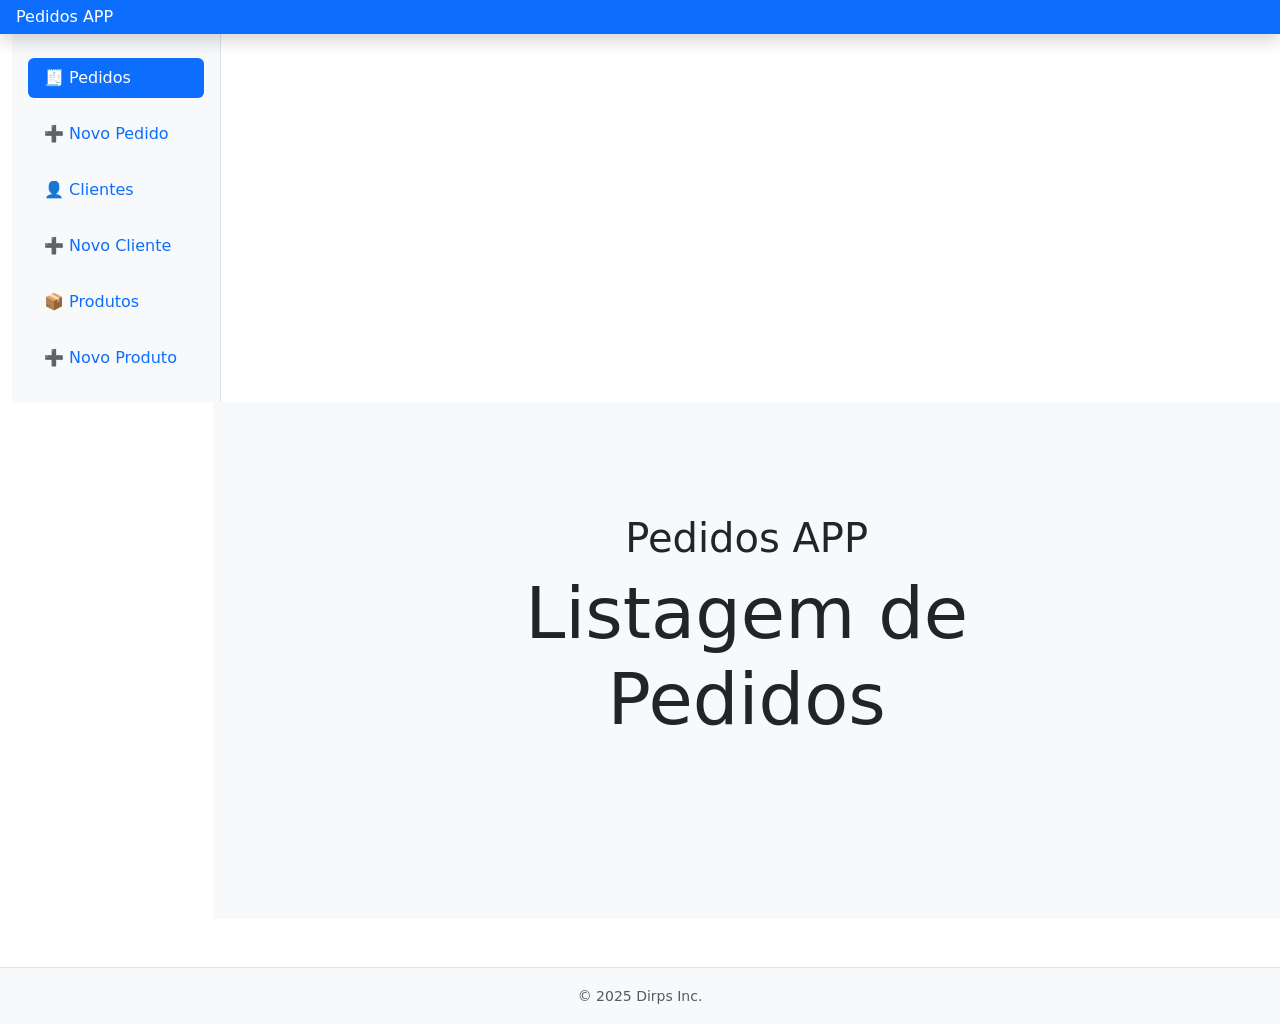
<file: index.html>
<!DOCTYPE html>
<html lang="pt-br">
<head>
    <meta charset="UTF-8">
    <meta name="viewport" content="width=device-width, initial-scale=1.0">
    <title>Pedidos APP</title>
    <script>
    window.location.href = "pages/pedidos.html";
  </script>
    <link rel="stylesheet" href="styles/style.css">
</head>
<body>
</body>
</html>
</file>
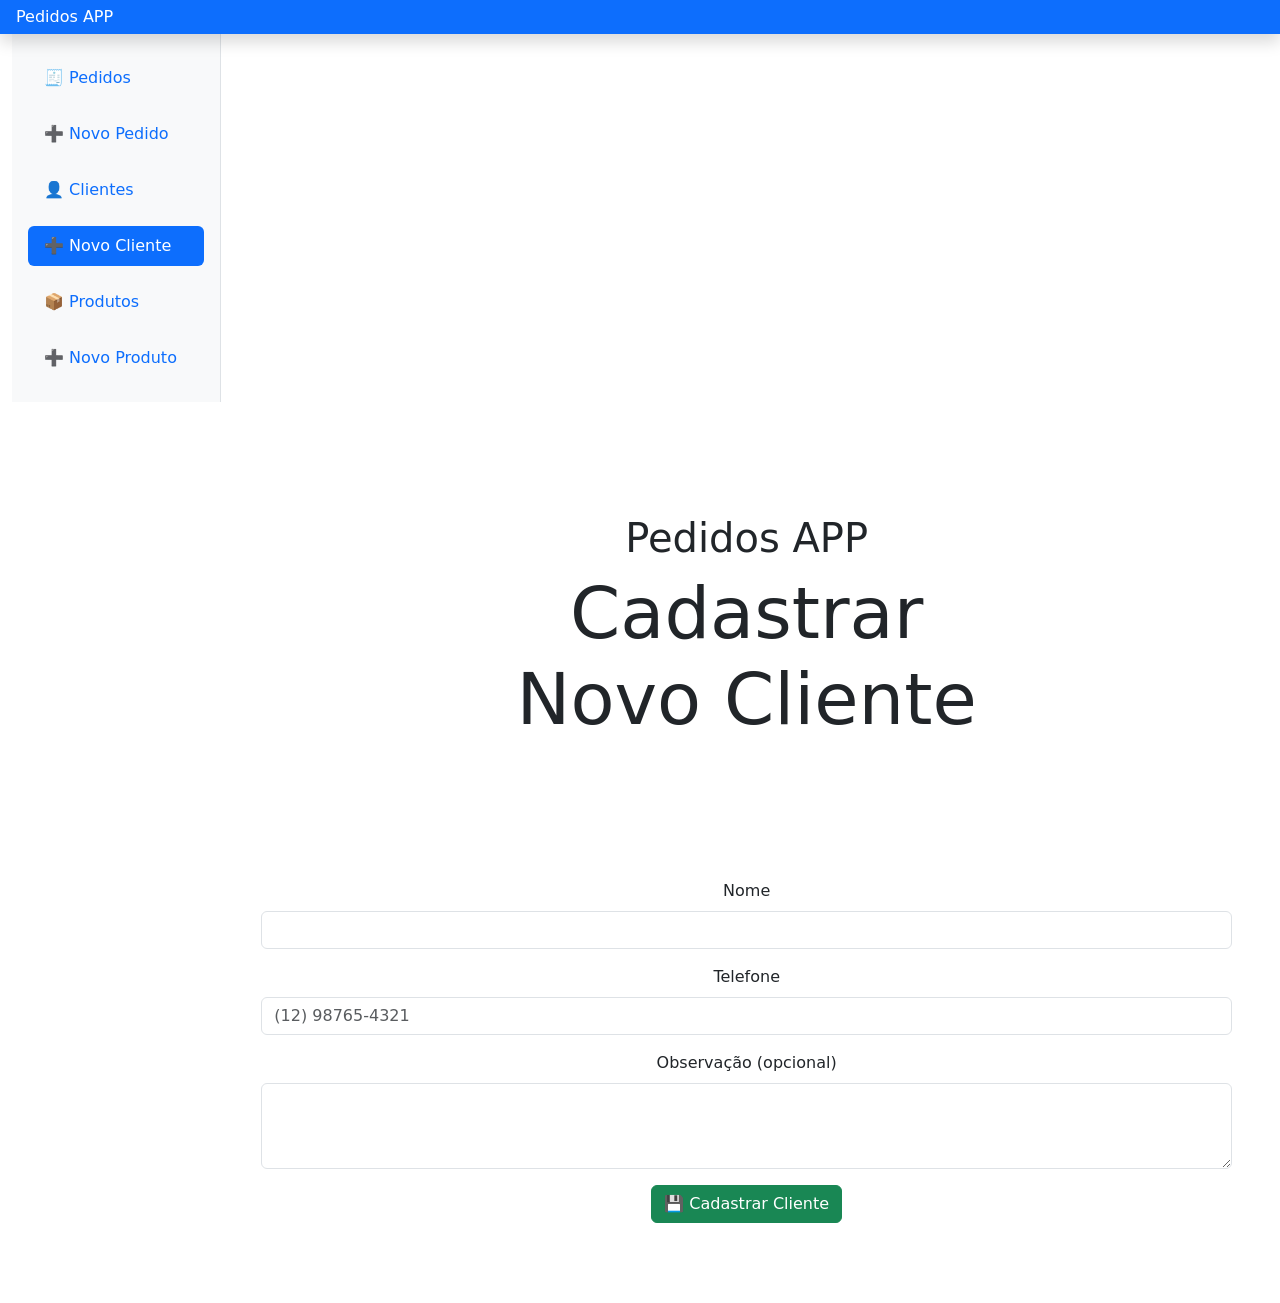
<file: pages/cadastrarCliente.html>
<!DOCTYPE html>
<html lang="pt-br">

<head>
    <meta charset="UTF-8">
    <meta name="viewport" content="width=device-width, initial-scale=1.0">
    <title>Pedidos APP</title>
    <link href="https://cdn.jsdelivr.net/npm/bootstrap@5.3.7/dist/css/bootstrap.min.css" rel="stylesheet"
        integrity="sha384-LN+7fdVzj6u52u30Kp6M/trliBMCMKTyK833zpbD+pXdCLuTusPj697FH4R/5mcr" crossorigin="anonymous">
    <script src="https://cdn.jsdelivr.net/npm/bootstrap@5.3.3/dist/js/bootstrap.bundle.min.js"></script>
</head>

<body>
    <header class="navbar navbar-dark sticky-top bg-primary flex-md-nowrap p-0 shadow">
        <a class="navbar-brand col-md-3 col-lg-2 me-0 px-3 fs-6 text-white" href="#">Pedidos APP</a>
        <button class="navbar-toggler d-md-none collapsed" type="button" data-bs-toggle="offcanvas"
            data-bs-target="#sidebarMenu" aria-controls="sidebarMenu" aria-label="Toggle navigation">
            <span class="navbar-toggler-icon"></span>
        </button>
    </header>

    <div class="container-fluid">
        <div class="row">
            <!-- Sidebar -->
            <div id="sidebar-container"></div>

            <main class="col-md-9 ms-sm-auto col-lg-10 px-md-4 py-3">
                <section class="py-5 text-center container">
                    <div class="row py-lg-5">
                        <div class="col-lg-6 col-md-8 mx-auto mb-5">
                            <h1>Pedidos APP</h1>
                            <p class="display-2">Cadastrar Novo Cliente</p>
                        </div>
                    </div>

                    <div class="container mt-4">
                        <form id="form-cliente">
                            <div class="mb-3">
                                <label for="nome" class="form-label">Nome</label>
                                <input type="text" class="form-control" id="nome" name="nome" required>
                            </div>

                            <div class="mb-3">
                                <label for="telefone" class="form-label">Telefone</label>
                                <input type="tel" class="form-control" id="telefone" name="telefone"
                                    placeholder="(12) 98765-4321" required>
                            </div>

                            <div class="mb-3">
                                <label for="observacao" class="form-label">Observação (opcional)</label>
                                <textarea class="form-control" id="observacao" name="observacao" rows="3"></textarea>
                            </div>

                            <button type="submit" class="btn btn-success">💾 Cadastrar Cliente</button>
                        </form>

                        <div id="mensagem" class="mt-3"></div>
                    </div>

                </section>
                <script src="../scripts/sidebar.js"></script>
                <script src="../scripts/cadastrarCliente.js"></script>
            </main>
        </div>

        <footer class="rodape">

        </footer>
    </div>

    <footer class="rodape">

    </footer>
</body>

</html>
</file>
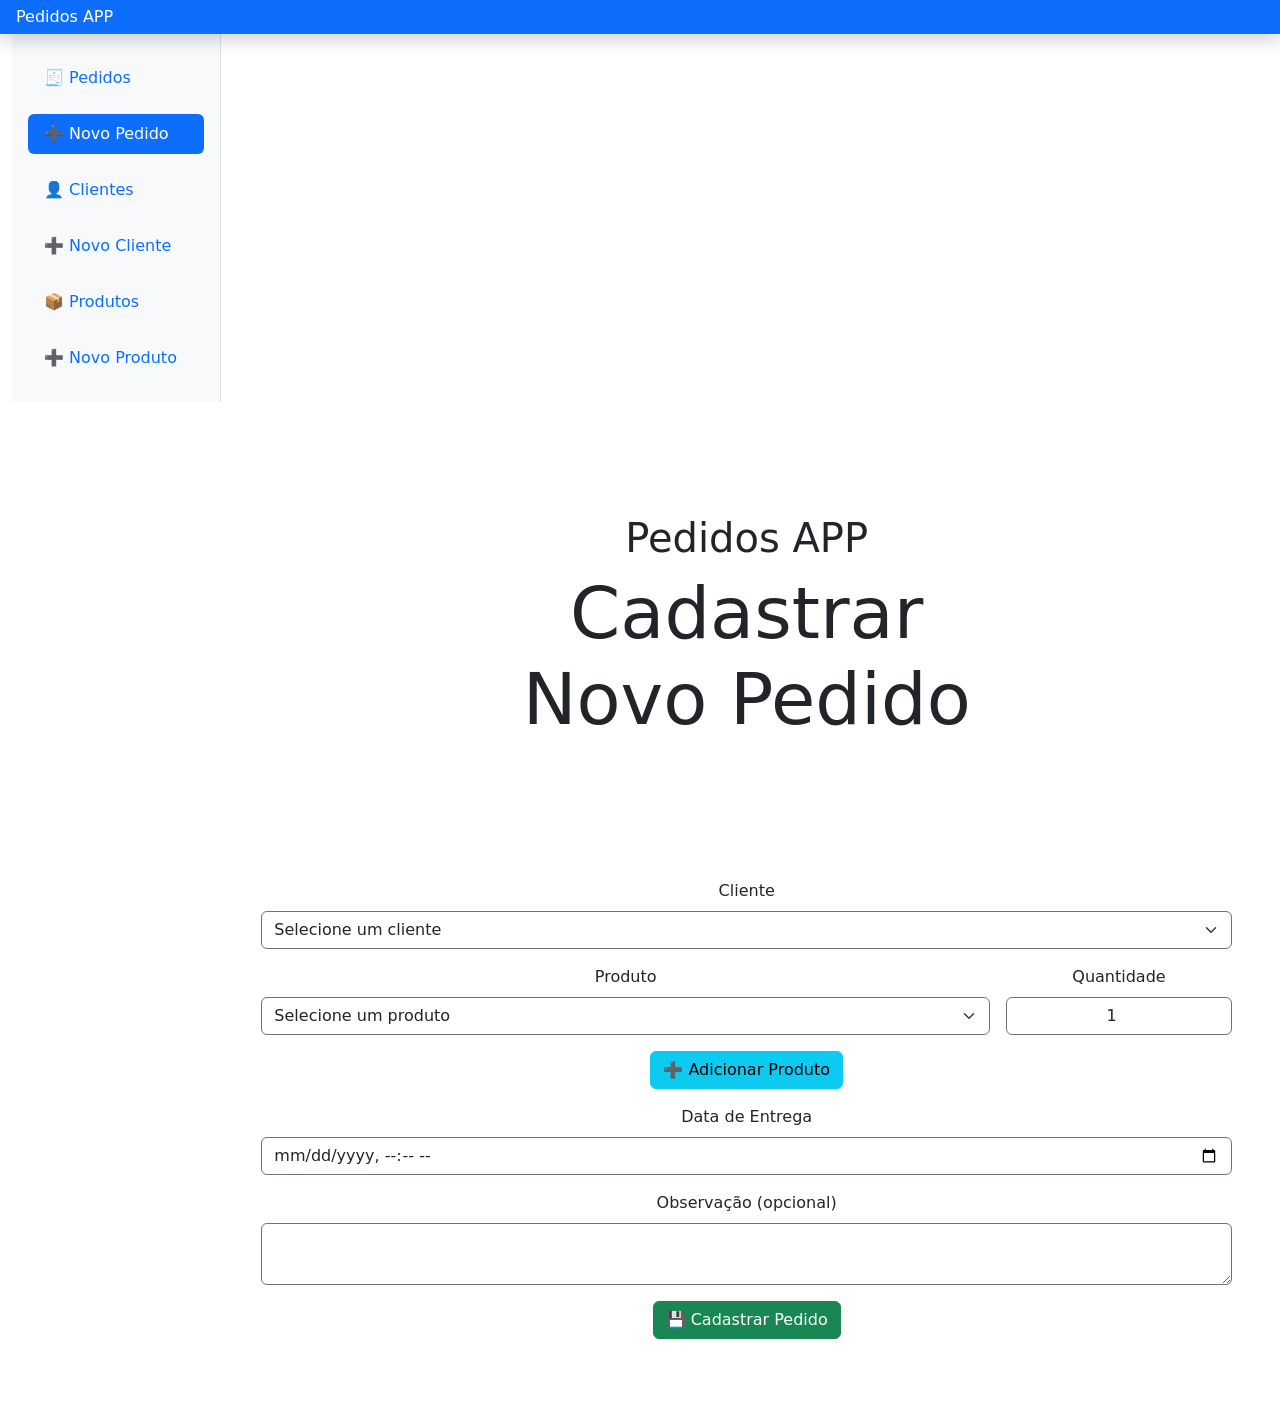
<file: pages/cadastrarPedido.html>
<!DOCTYPE html>
<html lang="pt-br">

<head>
    <meta charset="UTF-8">
    <meta name="viewport" content="width=device-width, initial-scale=1.0">
    <title>Pedidos APP</title>
    <link href="https://cdn.jsdelivr.net/npm/bootstrap@5.3.7/dist/css/bootstrap.min.css" rel="stylesheet"
        integrity="sha384-LN+7fdVzj6u52u30Kp6M/trliBMCMKTyK833zpbD+pXdCLuTusPj697FH4R/5mcr" crossorigin="anonymous">
    <script src="https://cdn.jsdelivr.net/npm/bootstrap@5.3.3/dist/js/bootstrap.bundle.min.js"></script>
</head>

<body>
    <header class="navbar navbar-dark sticky-top bg-primary flex-md-nowrap p-0 shadow">
        <a class="navbar-brand col-md-3 col-lg-2 me-0 px-3 fs-6 text-white" href="#">Pedidos APP</a>
        <button class="navbar-toggler d-md-none collapsed" type="button" data-bs-toggle="offcanvas"
            data-bs-target="#sidebarMenu" aria-controls="sidebarMenu" aria-label="Toggle navigation">
            <span class="navbar-toggler-icon"></span>
        </button>
    </header>

    <div class="container-fluid">
        <div class="row">
            <!-- Sidebar -->
            <div id="sidebar-container"></div>

            <main class="col-md-9 ms-sm-auto col-lg-10 px-md-4 py-3">
                <section class="py-5 text-center container">
                    <div class="row py-lg-5">
                        <div class="col-lg-6 col-md-8 mx-auto mb-5">
                            <h1>Pedidos APP</h1>
                            <p class="display-2">Cadastrar Novo Pedido</p>
                        </div>
                    </div>

                    <div class="container mt-4">
                        <form id="form-pedido">
                            <div class="mb-3">
                                <label for="cliente" class="form-label">Cliente</label>
                                <select id="cliente" class="form-select border border-secondary" required>
                                    <option value="">Selecione um cliente</option>
                                </select>
                            </div>

                            <div id="produtos-container">
                                <div class="mb-3 produto-item d-flex gap-3 align-items-end">
                                    <div class="flex-grow-1 col-8">
                                        <label class="form-label">Produto</label>
                                        <select class="form-select produto-select border border-secondary" required>
                                            <option value="">Selecione um produto</option>
                                            <!-- opções via JS -->
                                        </select>
                                    </div>
                                    <div>
                                        <label class="form-label">Quantidade</label>
                                        <input type="number" class="form-control quantidade-input text-center border border-secondary" min="1" value="1"
                                            required>
                                    </div>
                                </div>
                            </div>


                            <button type="button" id="adicionar-produto" class="btn btn-info mb-3">➕ Adicionar
                                Produto</button>

                            <div class="mb-3">
                                <label for="dataEntrega" class="form-label">Data de Entrega</label>
                                <input type="datetime-local" id="dataEntrega" class="form-control border border-secondary" required>
                            </div>

                            <div class="mb-3">
                                <label for="observacao" class="form-label">Observação (opcional)</label>
                                <textarea id="observacao" class="form-control border border-secondary" rows="2"></textarea>
                            </div>

                            <button type="submit" class="btn btn-success">💾 Cadastrar Pedido</button>
                        </form>

                        <div id="mensagem" class="mt-3"></div>
                    </div>

                </section>
                <script src="../scripts/sidebar.js"></script>
                <script src="../scripts/cadastrarPedido.js"></script>
            </main>
        </div>

        <footer class="rodape">

        </footer>
    </div>

    <footer class="rodape">

    </footer>
</body>

</html>
</file>
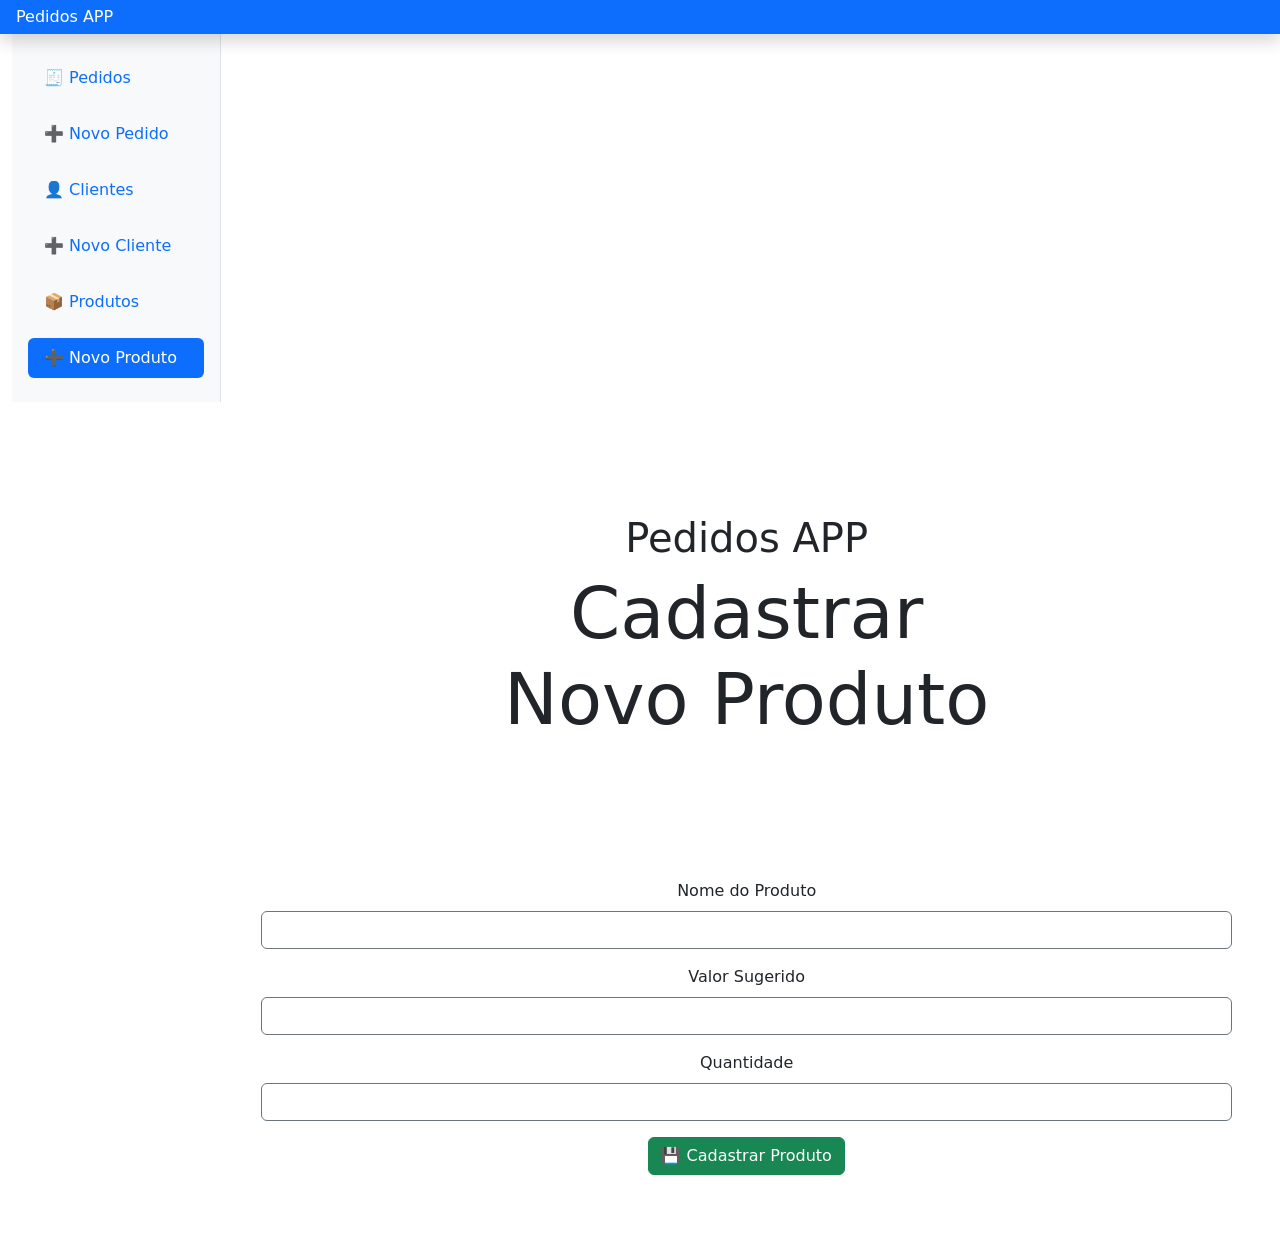
<file: pages/cadastrarProduto.html>
<!DOCTYPE html>
<html lang="pt-br">

<head>
    <meta charset="UTF-8">
    <meta name="viewport" content="width=device-width, initial-scale=1.0">
    <title>Pedidos APP</title>
    <link href="https://cdn.jsdelivr.net/npm/bootstrap@5.3.7/dist/css/bootstrap.min.css" rel="stylesheet"
        integrity="sha384-LN+7fdVzj6u52u30Kp6M/trliBMCMKTyK833zpbD+pXdCLuTusPj697FH4R/5mcr" crossorigin="anonymous">
    <script src="https://cdn.jsdelivr.net/npm/bootstrap@5.3.3/dist/js/bootstrap.bundle.min.js"></script>
</head>

<body>
    <header class="navbar navbar-dark sticky-top bg-primary flex-md-nowrap p-0 shadow">
        <a class="navbar-brand col-md-3 col-lg-2 me-0 px-3 fs-6 text-white" href="#">Pedidos APP</a>
        <button class="navbar-toggler d-md-none collapsed" type="button" data-bs-toggle="offcanvas"
            data-bs-target="#sidebarMenu" aria-controls="sidebarMenu" aria-label="Toggle navigation">
            <span class="navbar-toggler-icon"></span>
        </button>
    </header>

    <div class="container-fluid">
        <div class="row">
            <!-- Sidebar -->
            <div id="sidebar-container"></div>

            <main class="col-md-9 ms-sm-auto col-lg-10 px-md-4 py-3">
                <section class="py-5 text-center container">
                    <div class="row py-lg-5">
                        <div class="col-lg-6 col-md-8 mx-auto mb-5">
                            <h1>Pedidos APP</h1>
                            <p class="display-2">Cadastrar Novo Produto</p>
                        </div>
                    </div>

                    <div class="container mt-4">
                        <form id="form-produto">
                            <div class="mb-3">
                                <label for="nome" class="form-label">Nome do Produto</label>
                                <input type="text" class="form-control border border-secondary" id="nome" name="nome" required>
                            </div>

                            <div class="mb-3">
                                <label for="valor" class="form-label">Valor Sugerido</label>
                                <input type="number" class="form-control border border-secondary" id="valor" name="valor" step="0.01" required>
                            </div>

                            <div class="mb-3">
                                <label for="quantidade" class="form-label">Quantidade</label>
                                <input type="number" class="form-control border border-secondary" id="quantidade" name="quantidade" required>
                            </div>

                            <button type="submit" class="btn btn-success">💾 Cadastrar Produto</button>
                        </form>

                        <div id="mensagem" class="mt-3"></div>
                    </div>


                </section>
                <script src="../scripts/sidebar.js"></script>
                <script src="../scripts/cadastrarProduto.js"></script>
            </main>
        </div>

        <footer class="rodape">

        </footer>
    </div>

    <footer class="rodape">

    </footer>
</body>

</html>
</file>
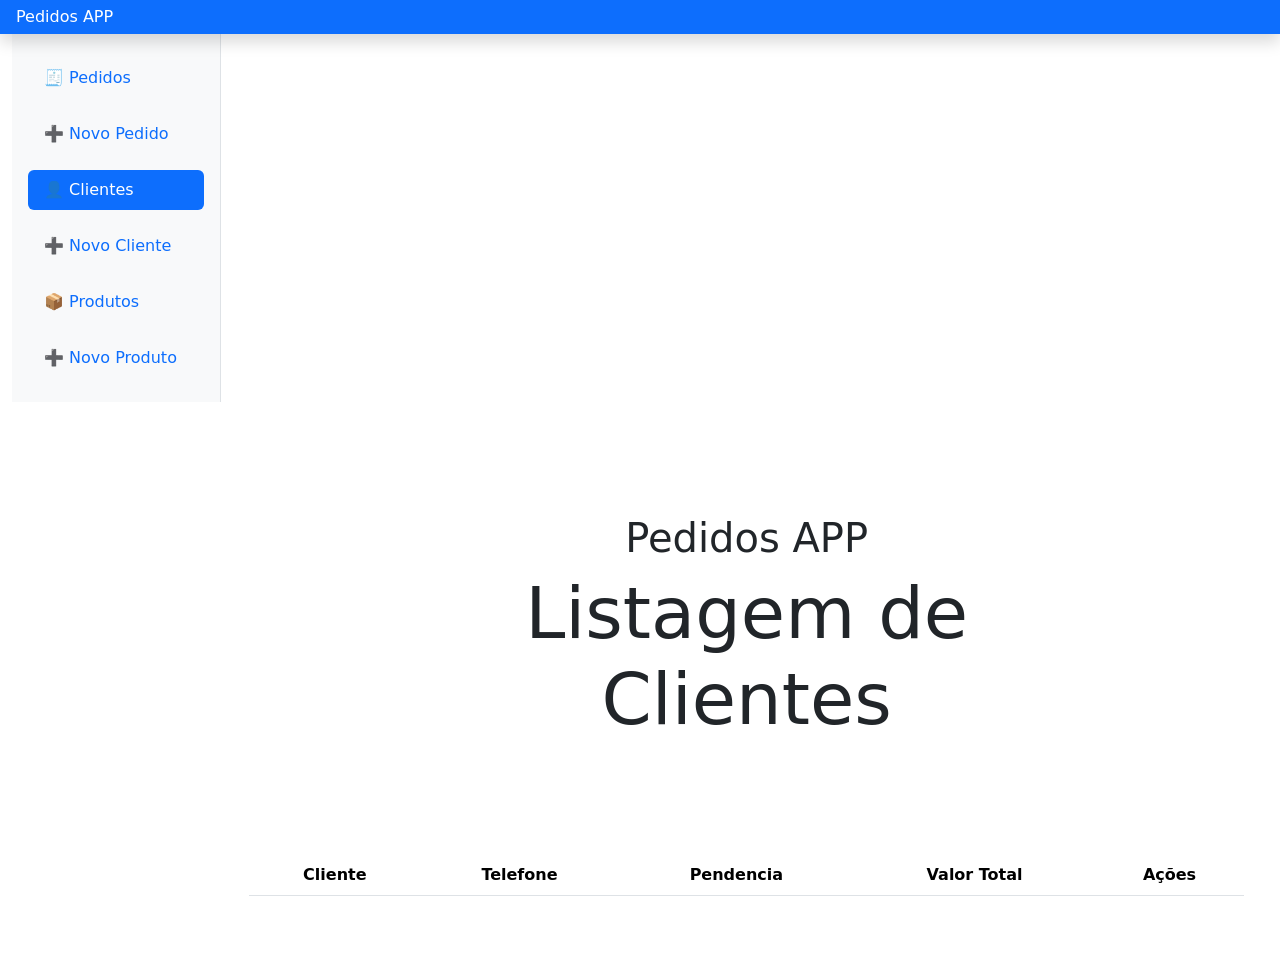
<file: pages/clientes.html>
<!DOCTYPE html>
<html lang="pt-br">

<head>
    <meta charset="UTF-8">
    <meta name="viewport" content="width=device-width, initial-scale=1.0">
    <title>Pedidos APP</title>
    <link href="https://cdn.jsdelivr.net/npm/bootstrap@5.3.7/dist/css/bootstrap.min.css" rel="stylesheet"
        integrity="sha384-LN+7fdVzj6u52u30Kp6M/trliBMCMKTyK833zpbD+pXdCLuTusPj697FH4R/5mcr" crossorigin="anonymous">
    <script src="https://cdn.jsdelivr.net/npm/bootstrap@5.3.3/dist/js/bootstrap.bundle.min.js"></script>
</head>

<body>
    <header class="navbar navbar-dark sticky-top bg-primary flex-md-nowrap p-0 shadow">
        <a class="navbar-brand col-md-3 col-lg-2 me-0 px-3 fs-6 text-white" href="#">Pedidos APP</a>
        <button class="navbar-toggler d-md-none collapsed" type="button" data-bs-toggle="offcanvas"
            data-bs-target="#sidebarMenu" aria-controls="sidebarMenu" aria-label="Toggle navigation">
            <span class="navbar-toggler-icon"></span>
        </button>
    </header>

    <div class="container-fluid">
        <div class="row">
            <!-- Sidebar -->
            <div id="sidebar-container"></div>

            <main class="col-md-9 ms-sm-auto col-lg-10 px-md-4 py-3">
                <section class="py-5 text-center container">
                    <div class="row py-lg-5">
                        <div class="col-lg-6 col-md-8 mx-auto mb-5">
                            <h1>Pedidos APP</h1>
                            <p class="display-2">Listagem de Clientes</p>
                        </div>
                    </div>

                    <div class="table-responsive">
                        <table class="table table-striped">
                            <thead>
                                <tr>
                                    <th>Cliente</th>
                                    <th>Telefone</th>
                                    <th>Pendencia</th>
                                    <th>Valor Total</th>
                                    <th>Ações</th>
                                </tr>
                            </thead>
                            <tbody id="lista-clientes" class="table-group-divider">
                                <!-- Aqui o JS vai injetar os dados -->
                            </tbody>
                        </table>
                    </div>
                </section>
                <script src="../scripts/sidebar.js"></script>
                <script src="../scripts/clientes.js"></script>
            </main>
        </div>

        <footer class="rodape">

        </footer>
    </div>
</body>

</html>
</file>
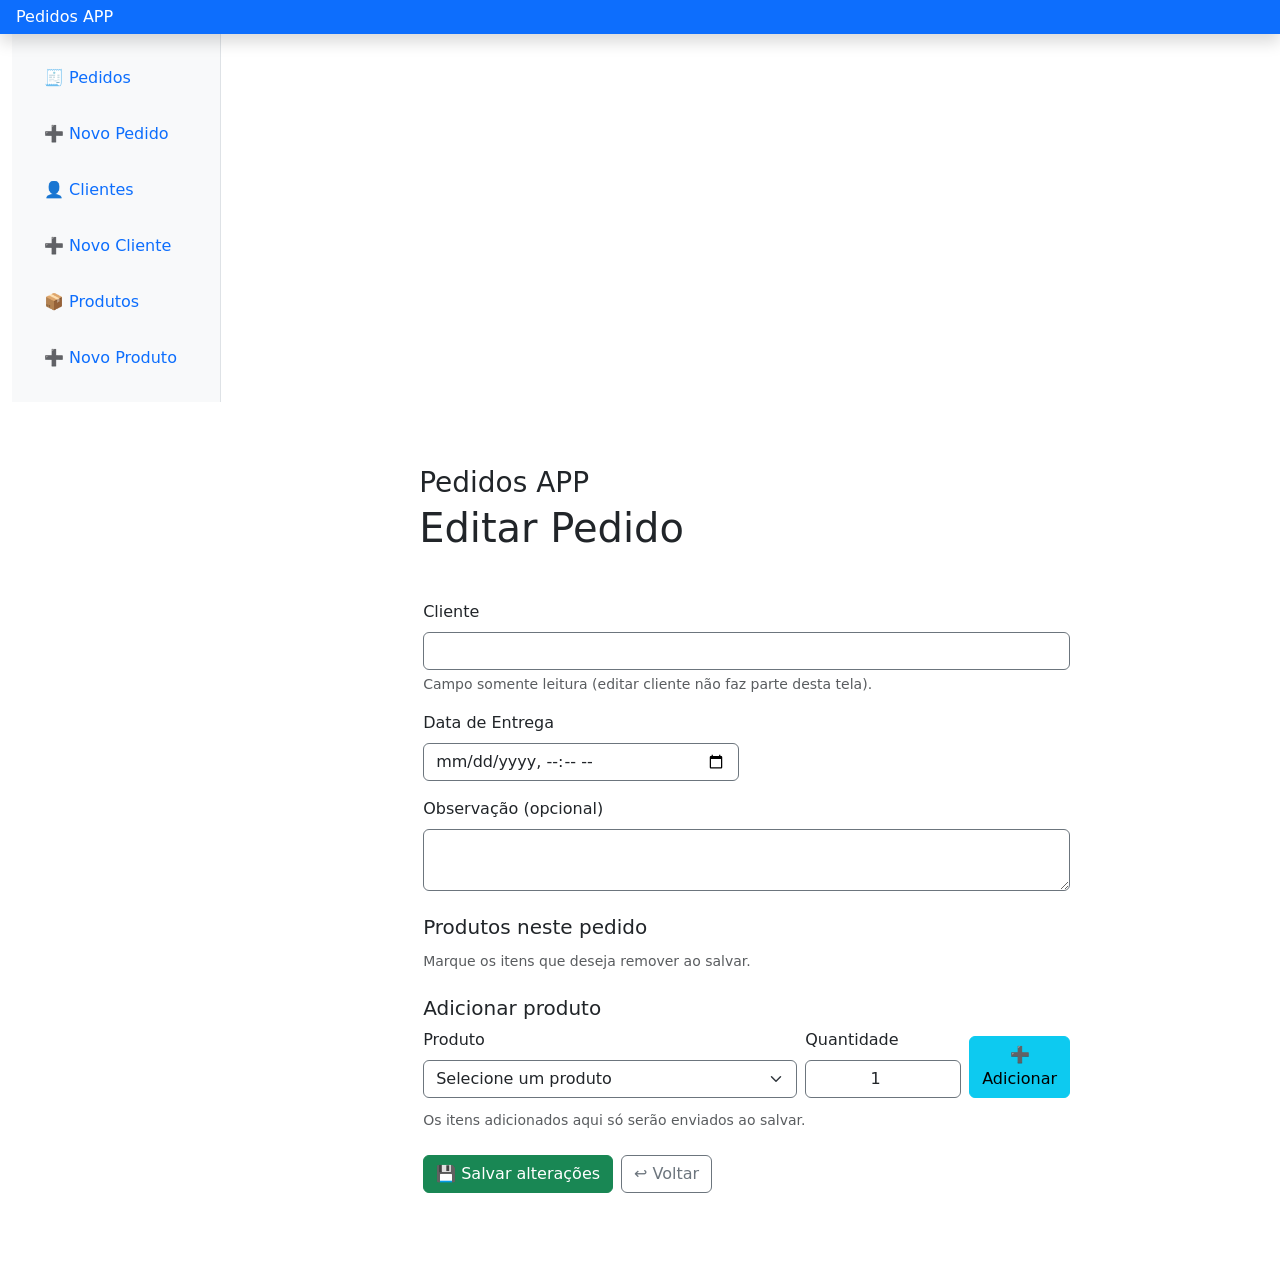
<file: pages/editarPedido.html>
<!DOCTYPE html>
<html lang="pt-br">

<head>
  <meta charset="UTF-8">
  <meta name="viewport" content="width=device-width, initial-scale=1.0">
  <title>Pedidos APP</title>
  <link href="https://cdn.jsdelivr.net/npm/bootstrap@5.3.7/dist/css/bootstrap.min.css" rel="stylesheet"
    integrity="sha384-LN+7fdVzj6u52u30Kp6M/trliBMCMKTyK833zpbD+pXdCLuTusPj697FH4R/5mcr" crossorigin="anonymous">
  <script src="https://cdn.jsdelivr.net/npm/bootstrap@5.3.3/dist/js/bootstrap.bundle.min.js"></script>
</head>

<body>
  <header class="navbar navbar-dark sticky-top bg-primary flex-md-nowrap p-0 shadow">
    <a class="navbar-brand col-md-3 col-lg-2 me-0 px-3 fs-6 text-white" href="#">Pedidos APP</a>
    <button class="navbar-toggler d-md-none collapsed" type="button" data-bs-toggle="offcanvas"
      data-bs-target="#sidebarMenu" aria-controls="sidebarMenu" aria-label="Toggle navigation">
      <span class="navbar-toggler-icon"></span>
    </button>
  </header>

  <div class="container-fluid">
    <div class="row">
      <!-- Sidebar -->
      <div id="sidebar-container"></div>

      <main class="col-md-9 ms-sm-auto col-lg-10 px-md-4 py-3">
        <section class="py-5 container">
          <div class="row">
            <div class="col-lg-8 col-md-10 mx-auto mb-4">
              <h1 class="h3 mb-1">Pedidos APP</h1>
              <p class="display-6">Editar Pedido</p>
            </div>
          </div>

          <div class="container mt-2">
            <form id="form-pedido" class="col-lg-8 col-md-10 mx-auto">
              <!-- Cabeçalho -->
              <div class="mb-3">
                <label class="form-label">Cliente</label>
                <input id="nomeCliente" type="text" class="form-control border border-secondary" readonly>
                <div class="form-text">Campo somente leitura (editar cliente não faz parte desta tela).</div>
              </div>

              <div class="row g-3">
                <div class="col-md-6">
                  <label for="dataEntrega" class="form-label">Data de Entrega</label>
                  <input type="datetime-local" id="dataEntrega" class="form-control border border-secondary" required>
                </div>
              </div>

              <div class="mb-3 mt-3">
                <label for="observacao" class="form-label">Observação (opcional)</label>
                <textarea id="observacao" class="form-control border border-secondary" rows="2"></textarea>
              </div>

              <!-- Produtos do pedido -->
              <div class="mt-4">
                <h5 class="mb-2">Produtos neste pedido</h5>
                <ul id="listaProdutosPedido" class="list-group"></ul>
                <div class="form-text">Marque os itens que deseja remover ao salvar.</div>
              </div>

              <!-- Adicionar produto -->
              <div class="mt-4">
                <h5 class="mb-2">Adicionar produto</h5>
                <div class="row g-2 align-items-end">
                  <div class="col-md-7">
                    <label class="form-label">Produto</label>
                    <select id="selectProdutoAdd" class="form-select border border-secondary">
                      <option value="">Selecione um produto</option>
                    </select>
                  </div>
                  <div class="col-md-3">
                    <label class="form-label">Quantidade</label>
                    <input type="number" id="inputQuantidadeAdd" class="form-control text-center border border-secondary" min="1" value="1">
                  </div>
                  <div class="col-md-2">
                    <button type="button" id="btnAddProduto" class="btn btn-info w-100">➕ Adicionar</button>
                  </div>
                </div>
                <ul id="listaProdutosAdicionar" class="list-group mt-2"></ul>
                <div class="form-text">Os itens adicionados aqui só serão enviados ao salvar.</div>
              </div>

              <!-- Ações -->
              <div class="mt-4 d-flex gap-2">
                <button type="submit" class="btn btn-success">💾 Salvar alterações</button>
                <a href="index.html" class="btn btn-outline-secondary">↩️ Voltar</a>
              </div>

              <div id="mensagem" class="mt-3"></div>
            </form>
          </div>
        </section>

        <script src="../scripts/sidebar.js"></script>
        <!-- Script específico desta página -->
        <script src="../scripts/editarPedido.js"></script>
      </main>
    </div>

    <footer class="rodape"></footer>
  </div>

  <footer class="rodape"></footer>
</body>

</html>
</file>
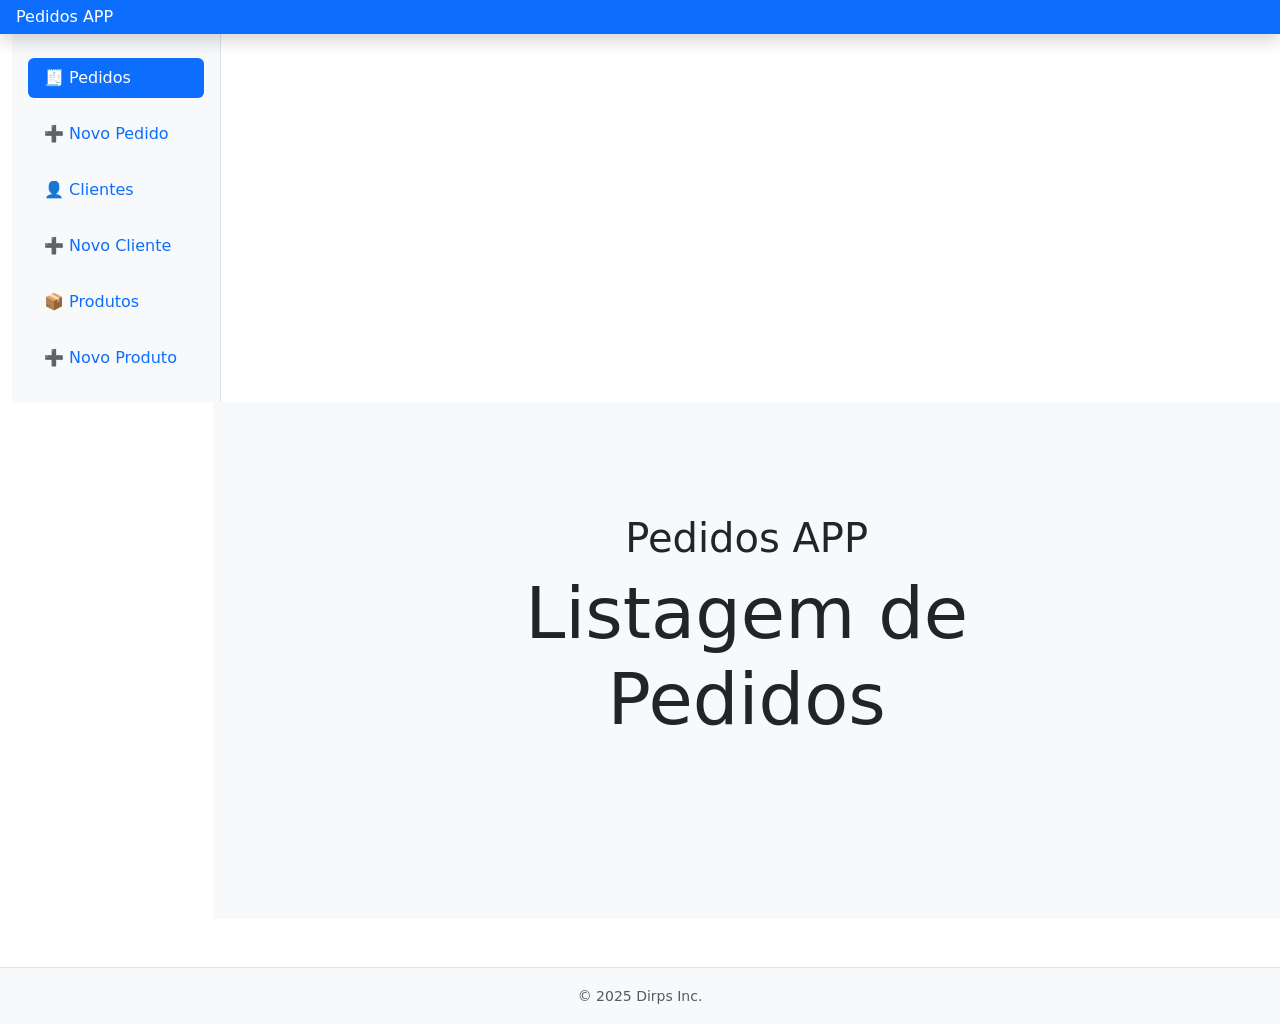
<file: pages/pedidos.html>
<!DOCTYPE html>
<html lang="pt-br">

<head>
  <meta charset="UTF-8">
  <meta name="viewport" content="width=device-width, initial-scale=1.0">
  <title>Pedidos APP</title>
  <link href="https://cdn.jsdelivr.net/npm/bootstrap@5.3.7/dist/css/bootstrap.min.css" rel="stylesheet"
    integrity="sha384-LN+7fdVzj6u52u30Kp6M/trliBMCMKTyK833zpbD+pXdCLuTusPj697FH4R/5mcr" crossorigin="anonymous">
  <script src="https://cdn.jsdelivr.net/npm/bootstrap@5.3.3/dist/js/bootstrap.bundle.min.js"></script>
</head>

<body>
  <header class="navbar navbar-dark sticky-top bg-primary flex-md-nowrap p-0 shadow">
    <a class="navbar-brand col-md-3 col-lg-2 me-0 px-3 fs-6 text-white" href="#">Pedidos APP</a>
    <button class="navbar-toggler d-md-none collapsed" type="button" data-bs-toggle="offcanvas"
      data-bs-target="#sidebarMenu" aria-controls="sidebarMenu" aria-label="Toggle navigation">
      <span class="navbar-toggler-icon"></span>
    </button>
  </header>

  <div class="container-fluid">
    <div class="row">
      <!-- Sidebar -->
      <div id="sidebar-container"></div>

      <!-- Conteúdo principal -->
      <main class="col-md-9 ms-sm-auto col-lg-10 px-md-4 py-3 bg-light">
        <section class="py-5 text-center container">
          <div class="row py-lg-5">
            <div class="col-lg-6 col-md-8 mx-auto mb-5">
              <h1 class="fw">Pedidos APP</h1>
              <p class="display-2">Listagem de Pedidos</p>
              <p id="msgEntregar" class="display-6"></p>
              <p id="msgReceber" class="display-6"></p>
            </div>
          </div>

          <div id="lista-pedidos">
            <!-- Cards dos pedidos serão inseridos aqui via JS -->
          </div>

        </section>

        <div class="modal fade" id="confirmModal" tabindex="-1" aria-labelledby="confirmModalLabel" aria-hidden="true">
          <div class="modal-dialog modal-dialog-centered">
            <div class="modal-content">
              <div class="modal-header">
                <h5 class="modal-title" id="confirmModalLabel">Confirmação</h5>
                <button type="button" class="btn-close" data-bs-dismiss="modal" aria-label="Fechar"></button>
              </div>
              <div class="modal-body" id="confirmModalMessage">
                Tem certeza que deseja realizar esta ação?
              </div>
              <div class="modal-footer">
                <button type="button" class="btn btn-secondary" data-bs-dismiss="modal">Cancelar</button>
                <button type="button" class="btn btn-primary" id="confirmModalBtn">Confirmar</button>
              </div>
            </div>
          </div>
        </div>

        <script src="../scripts/pedidos.js"></script>
        <script src="../scripts/sidebar.js"></script>
      </main>
    </div>
  </div>

  <footer class="rodape mt-5 text-center py-3 bg-light border-top">
    <small class="text-muted">© 2025 Dirps Inc.</small>
  </footer>
</body>


</html>
</file>
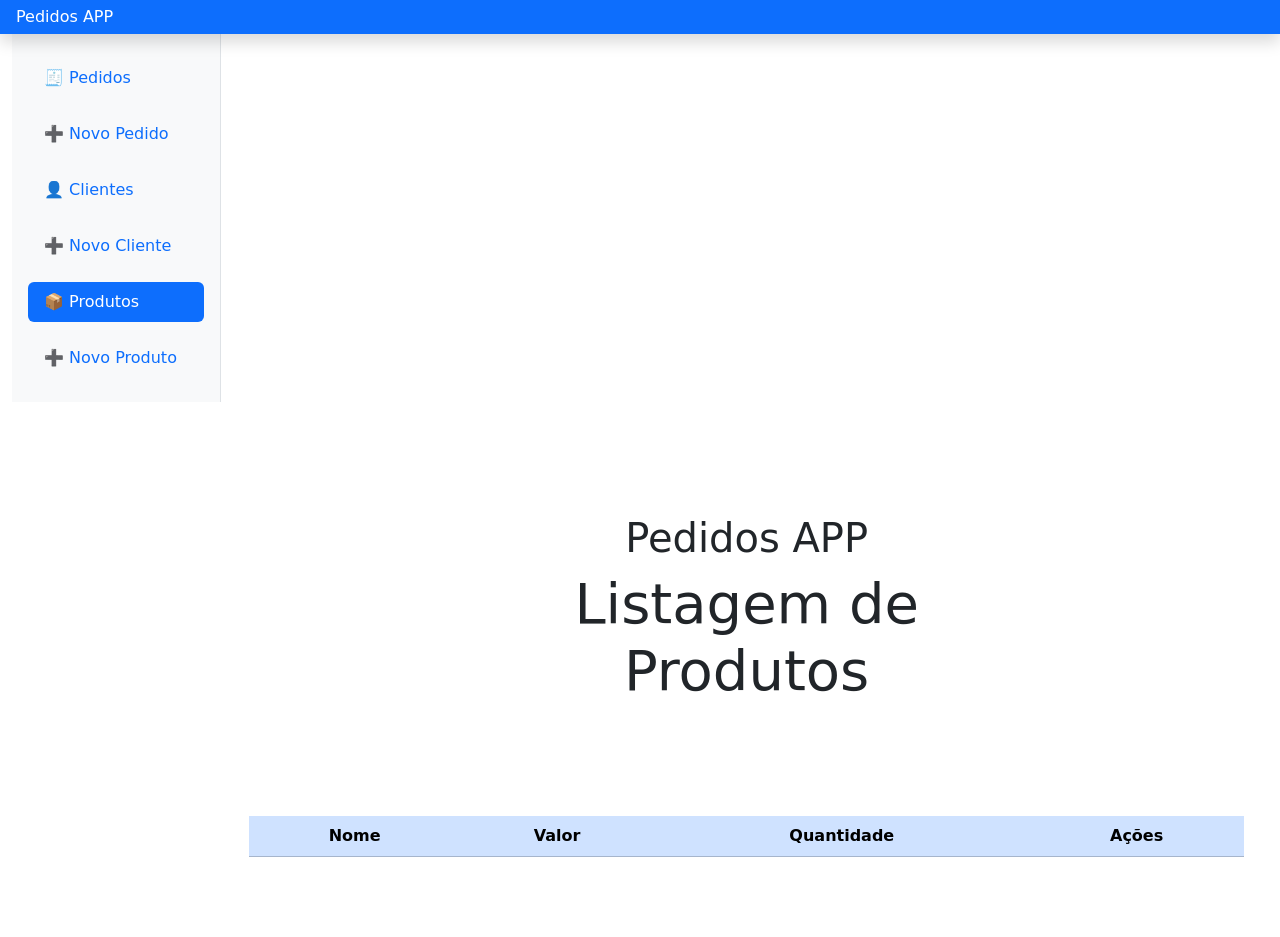
<file: pages/produtos.html>
<!DOCTYPE html>
<html lang="pt-br">

<head>
    <meta charset="UTF-8">
    <meta name="viewport" content="width=device-width, initial-scale=1.0">
    <title>Pedidos APP</title>
    <link href="https://cdn.jsdelivr.net/npm/bootstrap@5.3.7/dist/css/bootstrap.min.css" rel="stylesheet"
        integrity="sha384-LN+7fdVzj6u52u30Kp6M/trliBMCMKTyK833zpbD+pXdCLuTusPj697FH4R/5mcr" crossorigin="anonymous">
    <script src="https://cdn.jsdelivr.net/npm/bootstrap@5.3.3/dist/js/bootstrap.bundle.min.js"></script>
</head>

<body>
    <header class="navbar navbar-dark sticky-top bg-primary flex-md-nowrap p-0 shadow">
        <a class="navbar-brand col-md-3 col-lg-2 me-0 px-3 fs-6 text-white" href="#">Pedidos APP</a>
        <button class="navbar-toggler d-md-none collapsed" type="button" data-bs-toggle="offcanvas"
            data-bs-target="#sidebarMenu" aria-controls="sidebarMenu" aria-label="Toggle navigation">
            <span class="navbar-toggler-icon"></span>
        </button>
    </header>

    <div class="container-fluid">
        <div class="row">
            <!-- Sidebar -->
            <div id="sidebar-container"></div>

            <main class="col-md-9 ms-sm-auto col-lg-10 px-md-4 py-3">
                <section class="py-5 text-center container">
                    <div class="row py-lg-5">
                        <div class="col-lg-6 col-md-8 mx-auto mb-5">
                            <h1>Pedidos APP</h1>
                            <p class="display-4">Listagem de Produtos</p>
                        </div>
                    </div>

                    <div class="table-responsive">
                        <table class="table table-striped table-hover align-middle">
                            <thead class="table-primary">
                                <tr>
                                    <th>Nome</th>
                                    <th>Valor</th>
                                    <th>Quantidade</th>
                                    <th>Ações</th>
                                </tr>
                            </thead>
                            <tbody id="lista-produtos">
                            </tbody>
                        </table>
                    </div>

                </section>
                <script src="../scripts/sidebar.js"></script>
                <script src="../scripts/produtos.js"></script>
            </main>
        </div>

        <footer class="rodape">

        </footer>
    </div>
</body>

</html>
</file>
<file: styles/style.css>
@import url("conteudo.css");
@import url("pedidos.css");
@import url("clientes.css");
@import url("produtos.css");

html, body, div, span, applet, object, iframe,
h1, h2, h3, h4, h5, h6, p, blockquote, pre,
a, abbr, acronym, address, big, cite, code,
del, dfn, em, img, ins, kbd, q, s, samp,
small, strike, b, sub, sup, tt, var,
b, u, i, center,
dl, dt, dd, ol, ul, li,
fieldset, form, label, legend,
table, caption, tbody, tfoot, thead, tr, th, td,
article, aside, canvas, details, embed,
figure, figcaption, footer, header, hgroup,
menu, nav, output, ruby, section, summary,
time, mark, audio, video {
	margin: 0;
	padding: 0;
	border: 0;
	font-size: 100%;
	font: inherit;
	vertical-align: baseline;
}
/* HTML5 display-role reset for older browsers */
article, aside, details, figcaption, figure,
footer, header, hgroup, menu, nav, section {
	display: block;
}
body {
	line-height: 1;
	font-size: 1rem;
}
ol, ul {
	list-style: none;
}
blockquote, q {
	quotes: none;
}
blockquote:before, blockquote:after,
q:before, q:after {
	content: '';
	content: none;
}
table {
	border-collapse: collapse;
	border-spacing: 0;
}
</file>
